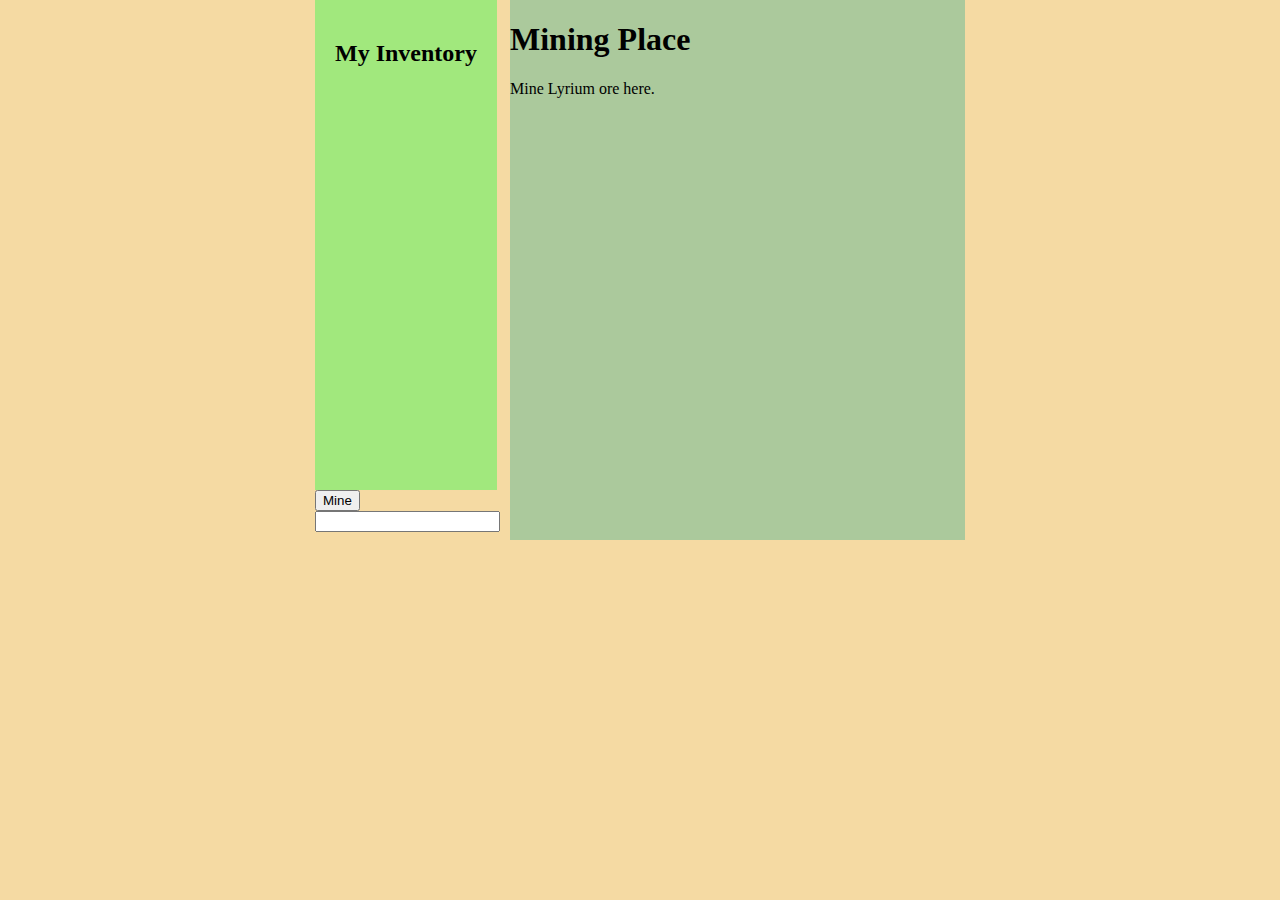
<file: index.html>
<html>
<head>
<meta charset="utf-8">
<title>world-sim</title>
<link type="text/css" rel="stylesheet" href="style.css" />
<script src = "player.js"></script>

</head>

<body>
<div id = "inventory_pane">
	<h2> My Inventory </h2>	

</div>
<div id = "console_log">
	<h1> Mining Place </h1>
	<p> Mine Lyrium ore here. </p>

</div>

<button id = "mine" onclick = "player.gather('Lyrium Ore', 'lyrium_ore')">Mine </button>
<input type = "text" id = "command_line">
</body>

</html>
</file>
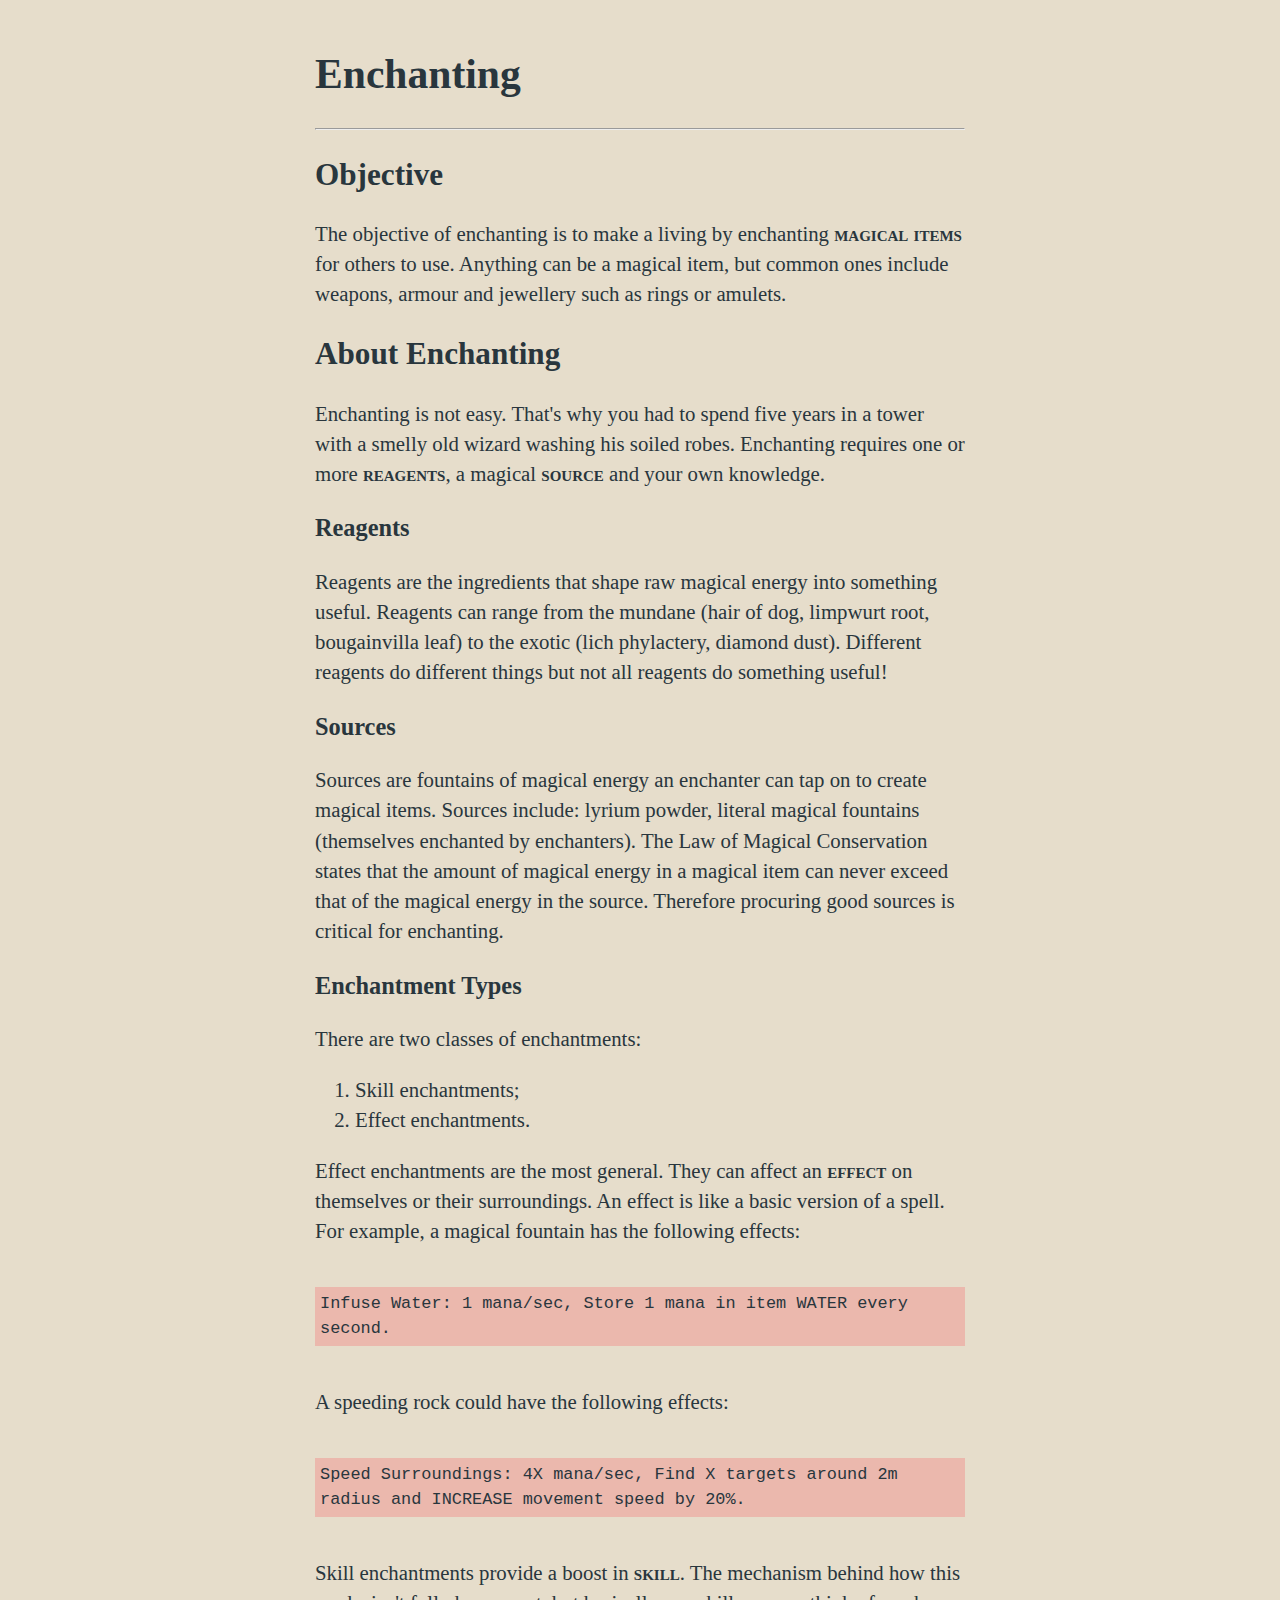
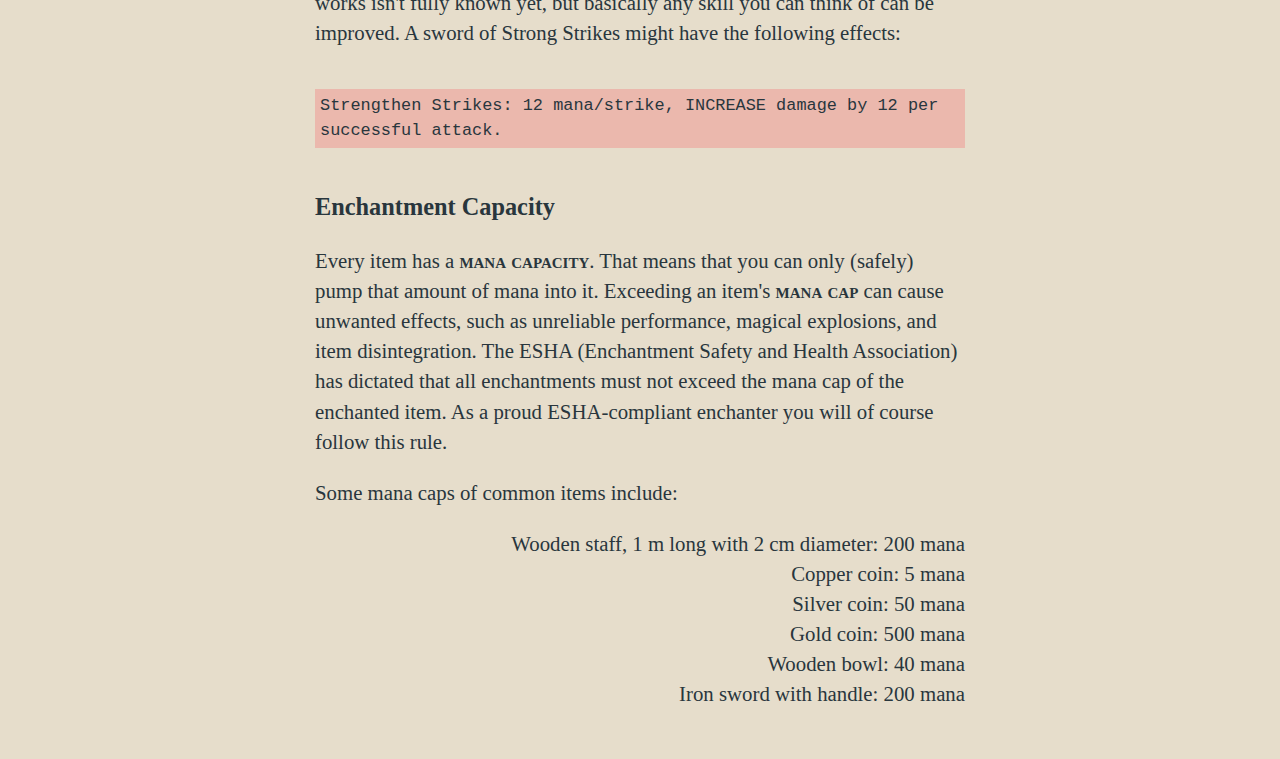
<file: Game Jam 28th February 2015/enchanting_manual.html>
<!DOCTYPE html>
<html>

<head>
	<link type="text/css" rel="stylesheet" href="manual_style.css" />
	<meta charset="utf-8">
	<title>Enchanting</title>
</head>

<body>
<h1 id="enchanting">Enchanting</h1>
<hr>
<h2 id="objective">Objective</h2>
<p>The objective of enchanting is to make a living by enchanting <strong>MAGICAL ITEMS</strong> for others to use. Anything can be a magical item, but common ones include weapons, armour and jewellery such as rings or amulets. </p>
<h2 id="about-enchanting">About Enchanting</h2>
<p>Enchanting is not easy. That&#39;s why you had to spend five years in a tower with a smelly old wizard washing his soiled robes. Enchanting requires one or more <strong>REAGENTS</strong>, a magical <strong>SOURCE</strong> and your own knowledge.   </p>
<h3 id="reagents">Reagents</h3>
<p>Reagents are the ingredients that shape raw magical energy into something useful. Reagents can range from the mundane (hair of dog, limpwurt root, bougainvilla leaf) to the exotic (lich phylactery, diamond dust). Different reagents do different things but not all reagents do something useful!</p>
<h3 id="sources">Sources</h3>
<p>Sources are fountains of magical energy an enchanter can tap on to create magical items. Sources include: lyrium powder, literal magical fountains (themselves enchanted by enchanters). 
The Law of Magical Conservation states that the amount of magical energy in a magical item can never exceed that of the magical energy in the source. Therefore procuring good sources is critical for enchanting.</p>
<h3 id="enchantment-types">Enchantment Types</h3>
<p>There are two classes of enchantments:</p>
<ol>
<li>Skill enchantments;</li>
<li>Effect enchantments.</li>
</ol>
<p>Effect enchantments are the most general. They can affect an <strong>effect</strong> on themselves or their surroundings. An effect is like a basic version of a spell. For example, a magical fountain has the following effects:</p>
<p> <code>Infuse Water: 1 mana/sec, Store 1 mana in item WATER every second.</code></p>
<p> A speeding rock could have the following effects:</p>
<p>  <code>Speed Surroundings: 4X mana/sec, Find X targets around 2m radius and INCREASE movement speed by 20%.</code></p>
<p>  Skill enchantments provide a boost in <strong>skill</strong>. The mechanism behind how this works isn&#39;t fully known yet, but basically any skill you can think of can be improved. A sword of Strong Strikes might have the following effects:</p>
<p>   <code>Strengthen Strikes: 12 mana/strike, INCREASE damage by 12 per successful attack.</code></p>
<h3 id="enchantment-capacity">Enchantment Capacity</h3>
<p>Every item has a <strong>mana capacity</strong>. That means that you can only (safely) pump that amount of mana into it. Exceeding an item&#39;s <strong>mana cap</strong> can cause unwanted effects, such as unreliable performance, magical explosions, and item disintegration. The ESHA (Enchantment Safety and Health Association) has dictated that all enchantments must not exceed the mana cap of the enchanted item. As a proud ESHA-compliant enchanter you will of course follow this rule.</p>
<p>Some mana caps of common items include:</p>
<ul>
<li>Wooden staff, 1 m long with 2 cm diameter: 200 mana</li>
<li>Copper coin: 5 mana</li>
<li>Silver coin: 50 mana</li>
<li>Gold coin: 500 mana</li>
<li>Wooden bowl: 40 mana</li>
<li>Iron sword with handle: 200 mana</li>
</ul>
</body></html>
</file>
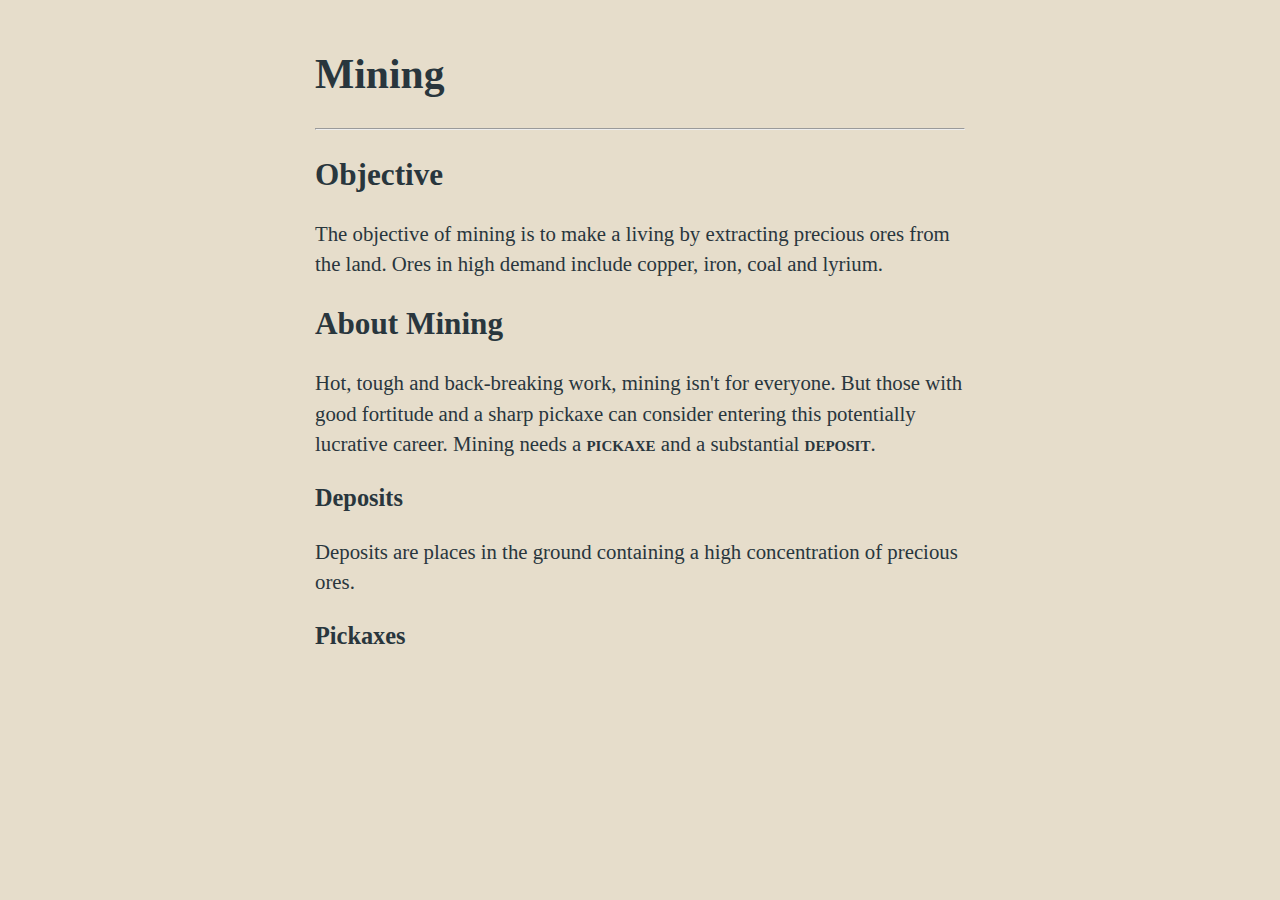
<file: Game Jam 28th February 2015/mining_manual.html>
<!DOCTYPE html>
<html><head>
<meta charset="utf-8">
<title>Mining</title>
<link type="text/css" rel="stylesheet" href="manual_style.css" />
</head>

<body>
<h1 id="mining">Mining</h1>
<hr>
<h2 id="objective">Objective</h2>
<p>The objective of mining is to make a living by extracting precious ores from the land. Ores in high demand include copper, iron, coal and lyrium.</p>
<h2 id="about-mining">About Mining</h2>
<p>Hot, tough and back-breaking work, mining isn&#39;t for everyone. But those with good fortitude and a sharp pickaxe can consider entering this potentially lucrative career. Mining needs a <strong>PICKAXE</strong> and a substantial <strong>DEPOSIT</strong>.</p>
<h3 id="deposits">Deposits</h3>
<p>Deposits are places in the ground containing a high concentration of precious ores.</p>
<h3 id="pickaxes">Pickaxes</h3>

</body>
</html>
</file>
<file: style.css>
html {
	margin: 0;
	padding: 0;
}

body {
	max-width: 650px;
	margin: 0 auto;
	background-color: hsl(40,80%, 80%);
}

#inventory_pane {
	max-width: 30%;
	float: left;
	height: 50vh;
	background-color: hsl(100,70%, 70%);
	padding: 20px;
}

#console_log {
	float: right;
	width: 70%;
	height: 60vh;
	background-color: hsl(100, 30%, 70%);
	overflow: auto;
}
</file>
<file: Game Jam 28th February 2015/manual_style.css>
html {
	margin:0;
	padding:0;
}

body {
	line-height: 1.45;
	font-size: 1.3em;
	max-width: 650px;
	margin: 50px auto;
	padding: 0 20px;
	color: hsl(200,20%,20%);
	background-color: hsl(40, 35%, 85%);
}


h1, h2, h3 {
	line-height: 1.2;
}

code {
	background-color: hsl(10,60%,80%);
	display:inline-block;
	margin-top: 20px;
	margin-bottom: 20px;
	padding:5px;
}

strong {
	font-variant:small-caps;
	text-transform: lowercase;
}

ul li {
	text-align: right;
	list-style-type:none;
}
</file>
